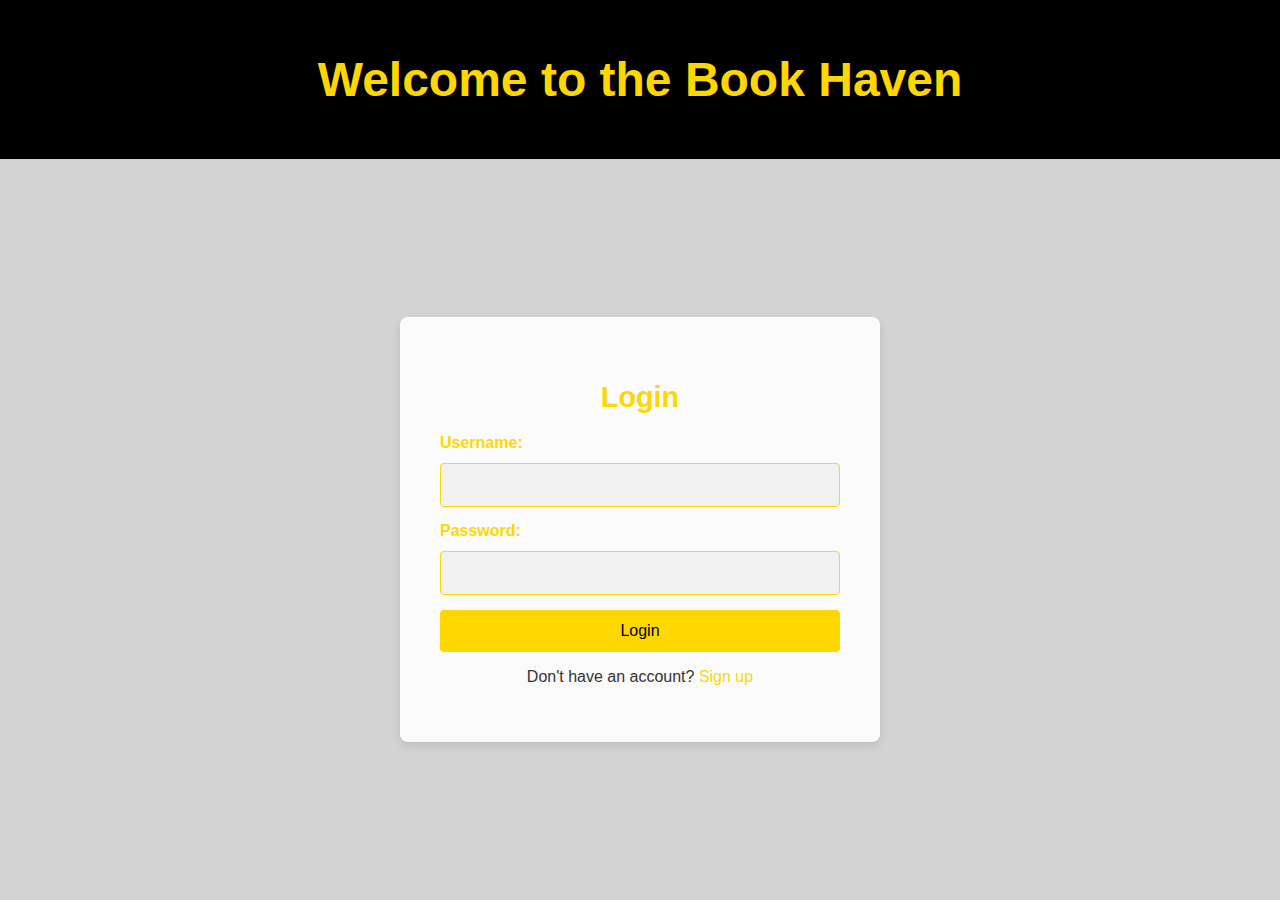
<file: index.html>
<!DOCTYPE html>
<html lang="en">
  <head>
    <meta charset="UTF-8" />
    <meta name="viewport" content="width=device-width, initial-scale=1.0" />
    <title>Login - Sharing Library</title>
    <link rel="stylesheet" href="./css/style.css" />
  </head>
  <body>
    <header>
      <h1>Welcome to the Book Haven</h1>
    </header>

    <main class="login-container">
      <div class="login-form">
        <h2>Login</h2>
        <form id="loginForm">
          <div class="input-group">
            <label for="username">Username:</label>
            <input type="text" id="username" name="username" required />
          </div>

          <div class="input-group">
            <label for="password">Password:</label>
            <input type="password" id="password" name="password" required />
          </div>

          <button type="submit" class="login-button">Login</button>

          <div class="signup-link">
            <p>Don't have an account? <a href="./register.php">Sign up</a></p>
          </div>
        </form>
      </div>
    </main>

    <script src="http://ajax.googleapis.com/ajax/libs/jquery/1.11.1/jquery.min.js"></script>

    <script>
      document
        .getElementById("loginForm")
        .addEventListener("submit", function (event) {
          event.preventDefault(); // 阻止表单默认提交

          let username = document.getElementById("username").value;
          let password = document.getElementById("password").value;

          $.ajax({
            url: "./functions/login.php",
            type: "POST",
            data: {
              username: username,
              password: password,
            },
            success: function (response) {
              jsonResponse = $.parseJSON(response);
              if (jsonResponse.success) {
                localStorage.setItem("isLoggedIn", "true"); // 存储登录状态
                localStorage.setItem("username", username); // 存储用户名
                localStorage.setItem("user_id", jsonResponse.user_id);
                localStorage.setItem("first_name", jsonResponse.first_name);
                localStorage.setItem("last_name", jsonResponse.last_name);
                window.location.href = "./borrowing.php"; // 跳转到 borrowing 页面
              } else {
                alert("Invalid username or password!");
              }
            },
            error: function (response) {
              alert(response);
            },
          });

          // 这里可以添加更复杂的验证逻辑，比如发送到服务器
          // if (username === "admin" && password === "123456") {
          //     localStorage.setItem("isLoggedIn", "true"); // 存储登录状态
          //     localStorage.setItem("username", username); // 存储用户名
          //     window.location.href = "./borrowing.php"; // 跳转到 borrowing 页面
          // } else {
          //     alert("Invalid username or password!");
          // }
        });
    </script>
  </body>
  <!-- <footer>
    <p>&copy; 2025 P2P Library. All rights reserved.</p>
  </footer> -->
</html>
</file>
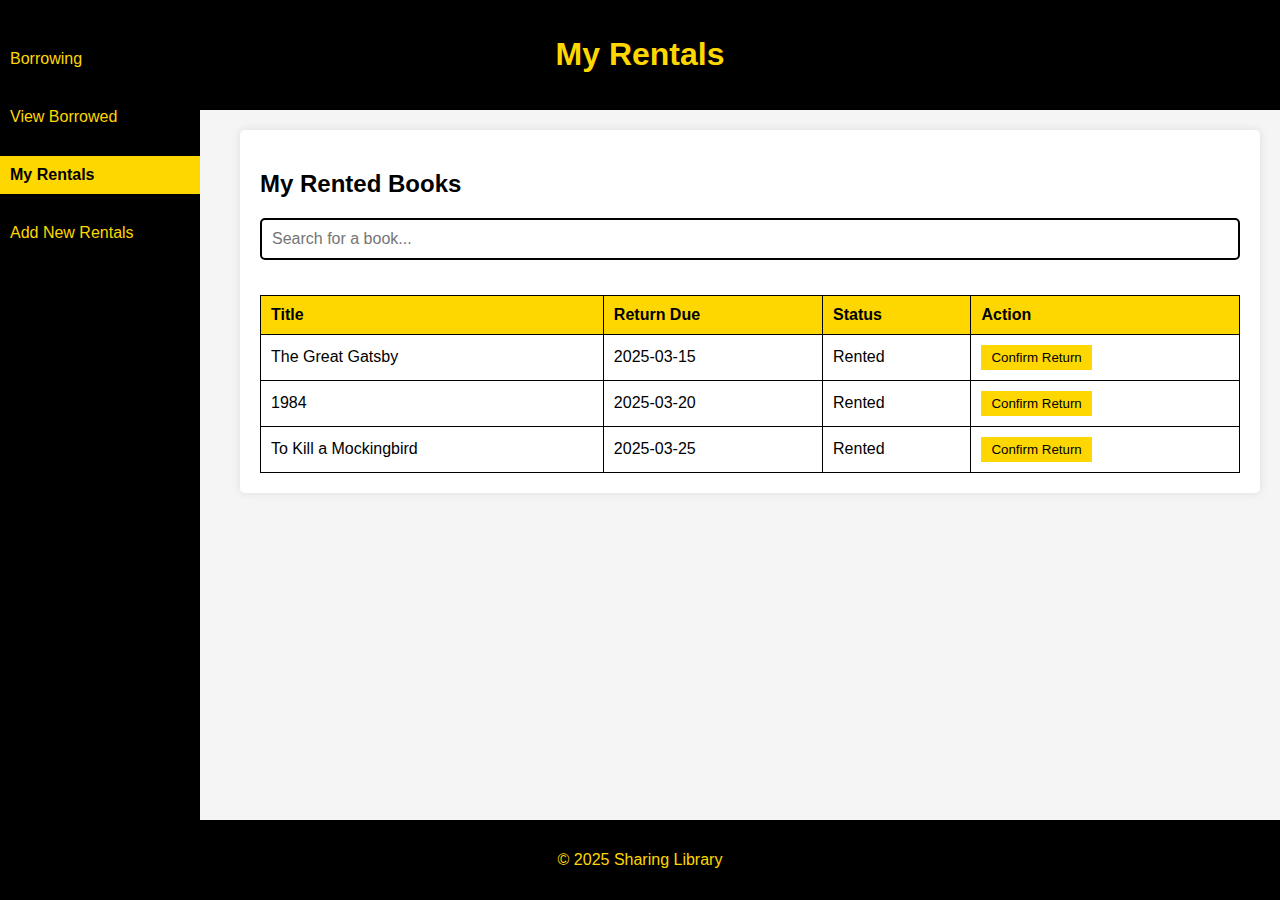
<file: My Rentals.html>
<!DOCTYPE html>
<html lang="en">
  <head>
    <meta charset="UTF-8" />
    <meta name="viewport" content="width=device-width, initial-scale=1.0" />
    <title>My Rentals</title>
    <link rel="stylesheet" href="./css/My_rentals.css" />
  </head>
  <body>
    <header>
      <h1>My Rentals</h1>
    </header>

    <nav>
      <ul>
        <li><a href="./Borrowing.html">Borrowing</a></li>
        <li><a href="./View Borrowed.html">View Borrowed</a></li>
        <li><a href="./My Rentals.html" class="active">My Rentals</a></li>
        <li><a href="./add_new_rentals.php">Add New Rentals</a></li>
      </ul>
    </nav>

    <main>
      <div class="table-container">
        <h2>My Rented Books</h2>
        <input type="text" id="searchBar" placeholder="Search for a book..." />
        <table>
          <thead>
            <tr>
              <th>Title</th>
              <th>Return Due</th>
              <th>Status</th>
              <th>Action</th>
            </tr>
          </thead>
          <tbody>
            <tr>
              <td>The Great Gatsby</td>
              <td>2025-03-15</td>
              <td>Rented</td>
              <td><button>Confirm Return</button></td>
            </tr>
            <tr>
              <td>1984</td>
              <td>2025-03-20</td>
              <td>Rented</td>
              <td><button>Confirm Return</button></td>
            </tr>
            <tr>
              <td>To Kill a Mockingbird</td>
              <td>2025-03-25</td>
              <td>Rented</td>
              <td><button>Confirm Return</button></td>
            </tr>
          </tbody>
        </table>
      </div>
    </main>

    <footer>
      <p>&copy; 2025 Sharing Library</p>
    </footer>
  </body>
</html>
</file>
<file: css/style.css>
/* Global Styles */
body {
    font-family: Arial, sans-serif;
    margin: 0;
    padding: 0;
    background-color: #D3D3D3; /* Light grey background */
    color: #333; /* Dark grey text */
    display: flex;
    flex-direction: column;
    height: 100vh;
}

header, footer {
    background-color: #000; /* Black background for header and footer */
    color: #FFD700#FFD700; /* Golden yellow text */
    text-align: center;
    padding: 20px 0;
    width: 100%;
}

h1 {
    font-size: 3rem;
    color: #FFD700;
    text-shadow: 2px 2px 4px rgba(0, 0, 0, 0.5);
}

/* Login Container */
.login-container {
    flex: 1; /* Fill remaining space between header and footer */
    display: flex;
    justify-content: center;
    align-items: center;
    padding: 0 20px; /* Ensure form does not touch edges */
}

.login-form {
    background-color: rgba(255, 255, 255, 0.9); /* White background with slight transparency */
    padding: 40px;
    border-radius: 8px;
    box-shadow: 0 4px 8px rgba(0, 0, 0, 0.1);
    width: 100%;
    max-width: 400px;
}

h2 {
    font-size: 1.8rem;
    text-align: center;
    color: #FFD700;
    margin-bottom: 20px;
}

/* Input Group */
.input-group {
    margin-bottom: 15px;
}

label {
    font-weight: bold;
    margin-bottom: 5px;
    display: block;
    color: #FFD700;
}

input[type="text"], input[type="password"] {
    width: 100%;
    padding: 12px;
    margin-top: 6px;
    border: 1px solid #FFD700; /* Golden yellow border */
    border-radius: 4px;
    box-sizing: border-box;
    font-size: 1rem;
    background-color: #f1f1f1; /* Light grey background for input */
    color: #333;
}

input[type="text"]:focus, input[type="password"]:focus {
    border-color: #fff;
    outline: none;
    box-shadow: 0 0 5px rgba(255, 255, 255, 0.5);
}

/* Button Styles */
.login-button {
    width: 100%;
    padding: 12px;
    background-color: #FFD700; /* Golden yellow button */
    color: black;
    font-size: 1rem;
    border: none;
    border-radius: 4px;
    cursor: pointer;
}

.login-button:hover {
    background-color: #ffcc00; /* Lighter yellow on hover */
}

/* Sign Up Link */
.signup-link {
    text-align: center;
    margin-top: 15px;
}

.signup-link a {
    color: #FFD700;
    text-decoration: none;
}

.signup-link a:hover {
    text-decoration: underline;
}

/* Footer */
footer {
    background-color: #000;
    color: #FFD700;
    text-align: center;
    padding: 10px 0;
    width: 100%;
}
</file>
<file: css/My_rentals.css>
body {
    font-family: Arial, sans-serif;
    background-color: #F5F5F5;
    margin: 0;
    padding: 0;
    display: flex;
    flex-direction: column;
    height: 100vh;
}

header, footer {
    background-color: black;
    color: #FFD700;
    text-align: center;
    padding: 15px 0;
    width: 100%;
}

nav {
    background-color: black;
    width: 200px;
    position: fixed;
    top: 0;
    bottom: 0;
    left: 0;
    padding-top: 20px;
}

nav ul {
    list-style: none;
    padding: 0;
    margin: 0;
}

nav ul li {
    text-align: left;
    margin: 20px 0;
}

nav ul li a {
    text-decoration: none;
    color: #FFD700;
    display: block;
    padding: 10px;
    transition: background-color 0.3s ease-in-out;
}

nav ul li a.active, nav ul li a:hover {
    background-color: #FFD700;
    color: black;
    font-weight: bold;
}

main {
    margin-left: 220px;
    padding: 20px;
    flex-grow: 1;
}

h2 {
    color: black;
}

input#searchBar {
    width: 100%;
    padding: 10px;
    margin-bottom: 15px;
    border: 2px solid black;
    border-radius: 5px;
    font-size: 16px;
    box-sizing: border-box; /* 确保边框包含在元素的总宽度内 */
}

.table-container {
    background-color: white;
    padding: 20px;
    border-radius: 5px;
    box-shadow: 0px 0px 10px rgba(0, 0, 0, 0.1);
    width: 100%;  /* 确保宽度为100%，避免超出容器 */
    box-sizing: border-box;
}

table {
    width: 100%;
    border-collapse: collapse;
    background-color: white;
    margin-top: 20px;
}

th, td {
    border: 1px solid black;
    padding: 10px;
    text-align: left;
}

th {
    background-color: #FFD700;
    color: black;
}

button {
    background-color: #FFD700;
    color: black;
    border: none;
    padding: 5px 10px;
    cursor: pointer;
    transition: 0.3s;
}

button:hover {
    background-color: black;
    color: #FFD700;
}

footer {
    position: fixed;
    bottom: 0;
    width: 100%;
}
</file>
